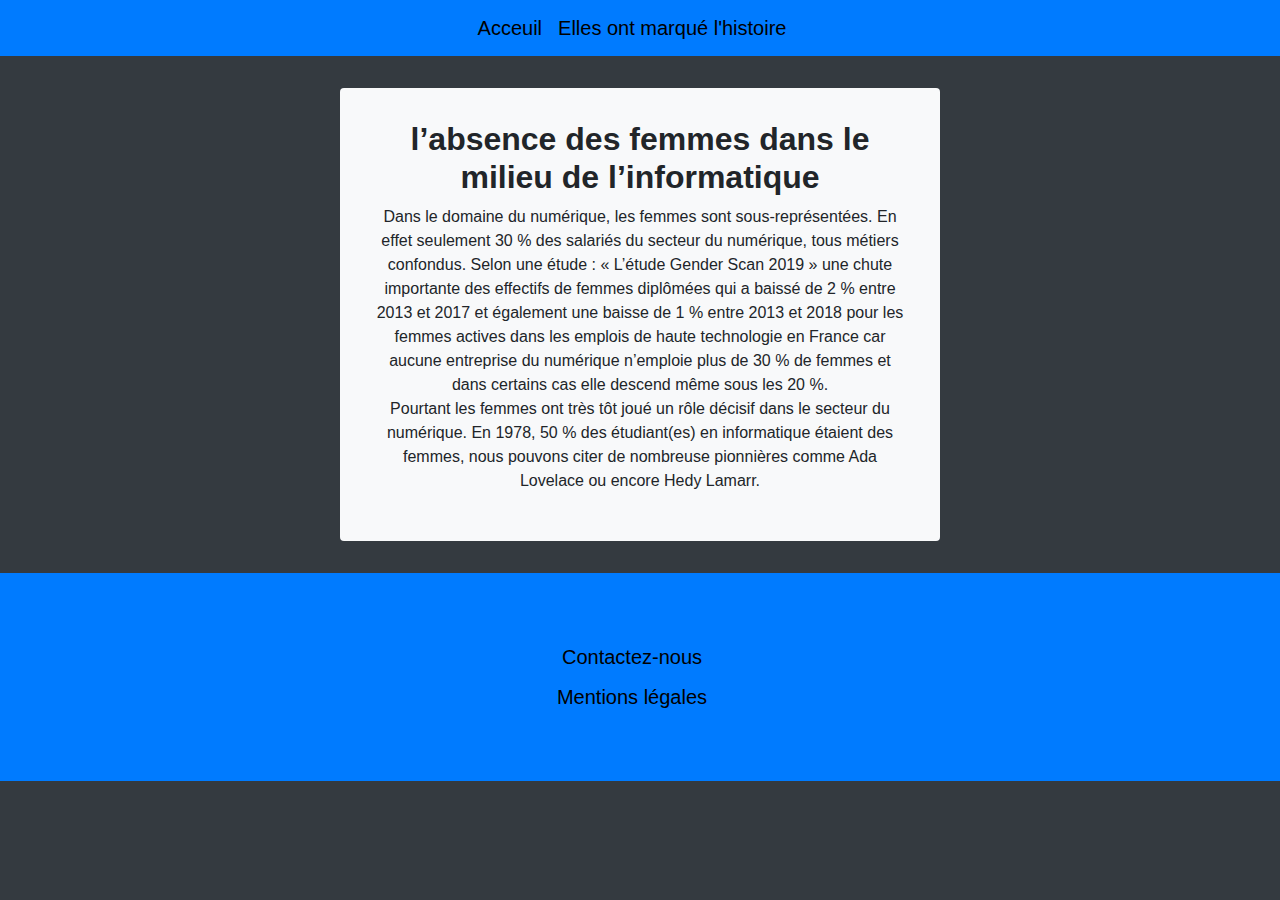
<file: index.html>
<!DOCTYPE html>
<html lang="fr">
<head>
    <meta charset="UTF-8">
    <meta http-equiv="X-UA-Compatible" content="IE=edge">
    <meta name="viewport" content="width=device-width, initial-scale=1.0">
    <link rel="stylesheet" href="https://maxcdn.bootstrapcdn.com/bootstrap/4.0.0/css/bootstrap.min.css" integrity="sha384-Gn5384xqQ1aoWXA+058RXPxPg6fy4IWvTNh0E263XmFcJlSAwiGgFAW/dAiS6JXm" crossorigin="anonymous">
    <link rel="stylesheet" href="./assets/css/styles.css">
    <title>Acceuil - Les femmes et l’informatique</title>
</head>
<body class="bg-dark">
    <header>
        <nav class="navbar bg-primary navbar-expand-sm justify-content-center text-center">
            <ul class="navbar-nav">
                <li class="nav-item">
                  <a class="navbar-brand lightHover" href="index.html">Acceuil</a>
                </li>
                <li class="nav-item">
                  <a class="navbar-brand lightHover" href="marquehistoire.html">Elles ont marqué l'histoire</a>
                </li>
            </ul>
        </nav>
    </header>
    <main>
        <div class="container rounded bg-light padding-top">
            <div class="text-center">
                <h2 class="font-weight-bold">l’absence des femmes dans le milieu de l’informatique</h2>
                <p>Dans le domaine du numérique, les femmes sont sous-représentées. En effet seulement 30 % des salariés du secteur du numérique, tous métiers confondus. Selon une étude : « L’étude Gender Scan 2019 » une chute importante des effectifs de femmes diplômées qui a baissé de 2 % entre 2013 et 2017 et également une baisse de 1 % entre 2013 et 2018 pour les femmes actives dans les emplois de haute technologie en France car aucune entreprise du numérique n’emploie plus de 30 % de femmes et dans certains cas elle descend même sous les 20 %.<br>
                   Pourtant les femmes ont très tôt joué un rôle décisif dans le secteur du numérique. En 1978, 50 % des étudiant(es) en informatique étaient des femmes, nous pouvons citer de nombreuse pionnières comme Ada Lovelace ou encore Hedy Lamarr.</p>
            </div>
        </div>
    </main>
    <footer>
        <div class="jumbotron text-center mb-0 bg-primary rounded-0">
            <ul class="navbar-nav">
                <li class="nav-item">
                  <a class="navbar-brand lightHover" href="contact.html">Contactez-nous</a>
                </li>
                <li class="nav-item">
                  <a class="navbar-brand lightHover" href="mentions.html">Mentions légales</a>
                </li>
            </ul>
        </div>
    </footer>
</body>
</html>
</file>
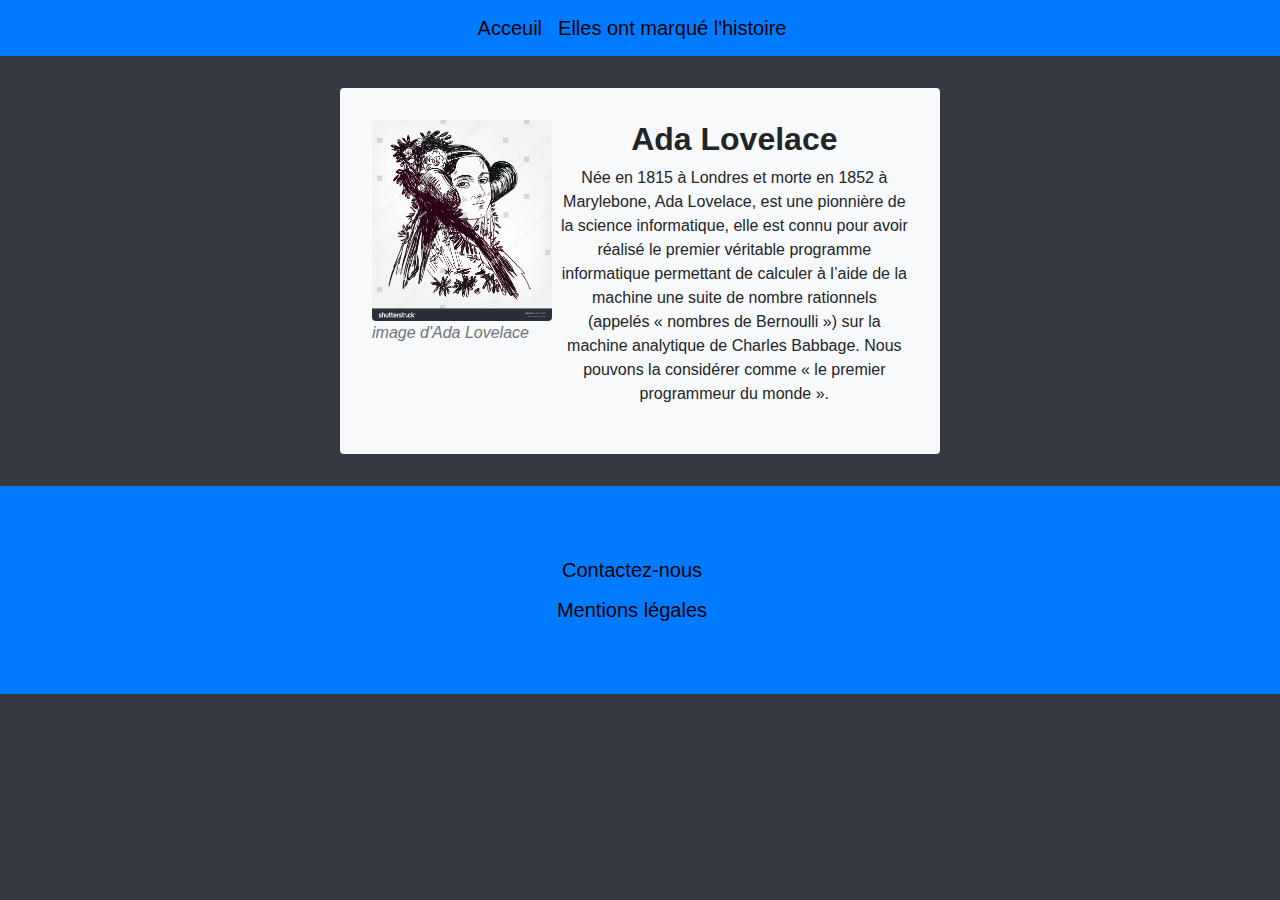
<file: adalovelace.html>
<!DOCTYPE html>
<html lang="fr">
<head>
    <meta charset="UTF-8">
    <meta http-equiv="X-UA-Compatible" content="IE=edge">
    <meta name="viewport" content="width=device-width, initial-scale=1.0">
    <link rel="stylesheet" href="https://maxcdn.bootstrapcdn.com/bootstrap/4.0.0/css/bootstrap.min.css" integrity="sha384-Gn5384xqQ1aoWXA+058RXPxPg6fy4IWvTNh0E263XmFcJlSAwiGgFAW/dAiS6JXm" crossorigin="anonymous">
    <link rel="stylesheet" href="./assets/css/styles.css">
    <title>Ada Lovelace - Les femmes et l’informatique</title>
</head>
<body class="bg-dark">
    <header>
        <nav class="navbar bg-primary navbar-expand-sm justify-content-center text-center">
            <ul class="navbar-nav">
                <li class="nav-item">
                  <a class="navbar-brand lightHover" href="index.html">Acceuil</a>
                </li>
                <li class="nav-item">
                  <a class="navbar-brand lightHover" href="marquehistoire.html">Elles ont marqué l'histoire</a>
                </li>
            </ul>
        </nav>
    </header>
    <main>
        <div class="container rounded bg-light padding-top">
            <div class="row">
                <div class="col-4">
                    <img src="./assets/img/stock-vector-ada-lovelace-vector-sketch-portrait-isolated-1308315484.jpg" alt="image de Ada Lovelace" class="rounded img-fluid mx-auto d-block">
                    <p class="text-muted font-weight-light font-italic">image d'Ada Lovelace</p>
                    <hr class="d-sm-none">
                </div>
                <div class="col text-center">
                    <h2 class="font-weight-bold">Ada Lovelace</h2>
                    <p>Née en 1815 à Londres et morte en 1852 à Marylebone, Ada Lovelace, est une pionnière de la science informatique, elle est connu pour avoir réalisé le premier véritable programme informatique permettant de calculer à l’aide de la machine une suite de nombre rationnels (appelés « nombres de Bernoulli ») sur la machine analytique de Charles Babbage. Nous pouvons la considérer comme « le premier programmeur du monde ».</p>
                </div>
            </div>
        </div>
    </main>
    <footer>
        <div class="jumbotron text-center mb-0 bg-primary rounded-0">
            <ul class="navbar-nav">
                <li class="nav-item">
                  <a class="navbar-brand lightHover" href="contact.html">Contactez-nous</a>
                </li>
                <li class="nav-item">
                  <a class="navbar-brand lightHover" href="mentions.html">Mentions légales</a>
                </li>
            </ul>
        </div>
    </footer>
</body>
</html>
</file>
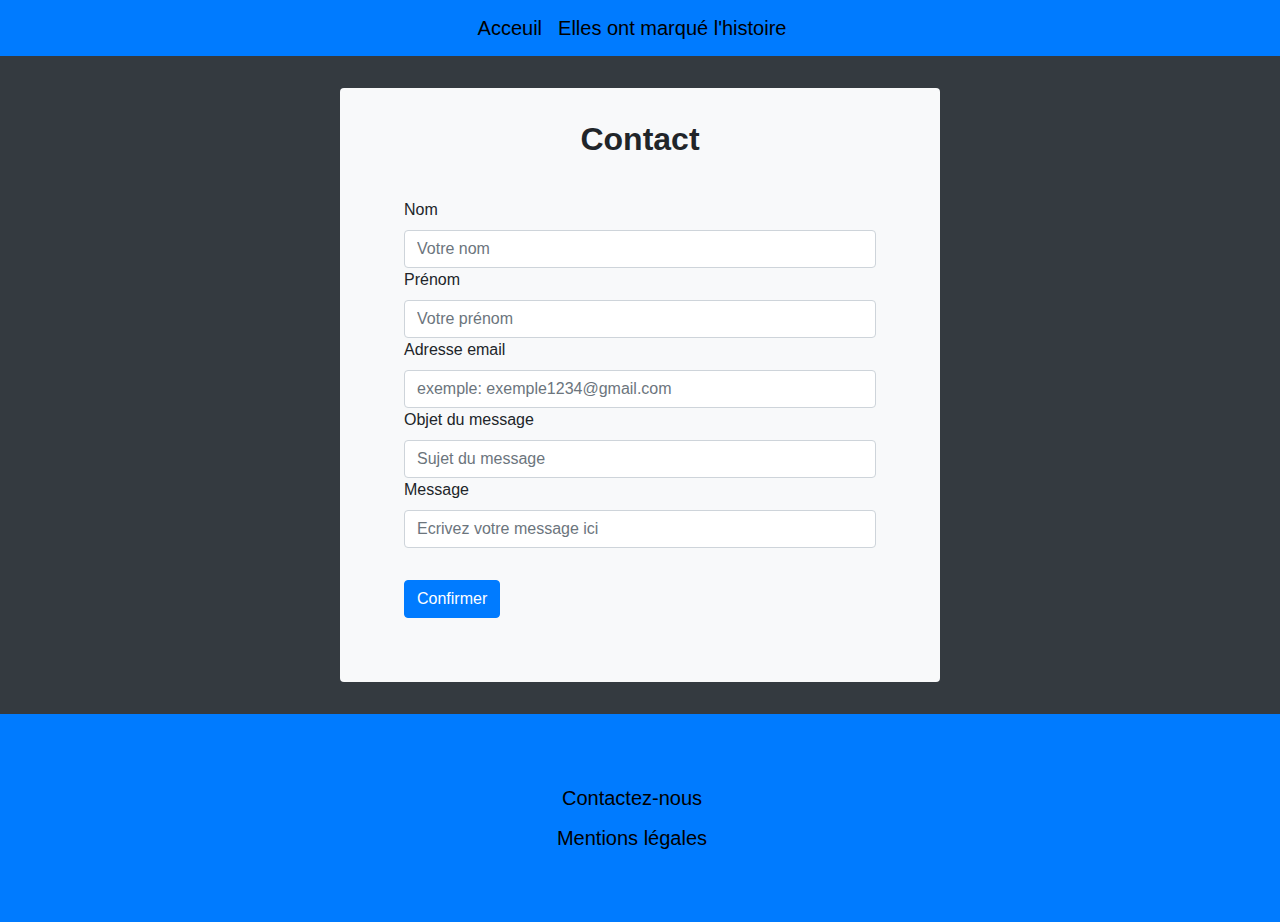
<file: contact.html>
<!DOCTYPE html>
<html lang="fr">
<head>
    <meta charset="UTF-8">
    <meta http-equiv="X-UA-Compatible" content="IE=edge">
    <meta name="viewport" content="width=device-width, initial-scale=1.0">
    <link rel="stylesheet" href="https://maxcdn.bootstrapcdn.com/bootstrap/4.0.0/css/bootstrap.min.css" integrity="sha384-Gn5384xqQ1aoWXA+058RXPxPg6fy4IWvTNh0E263XmFcJlSAwiGgFAW/dAiS6JXm" crossorigin="anonymous">
    <link rel="stylesheet" href="./assets/css/styles.css">
    <title>Contact - Les femmes et l’informatique</title>
</head>
<body class="bg-dark">
    <header>
        <nav class="navbar bg-primary navbar-expand-sm justify-content-center">
            <ul class="navbar-nav">
                <li class="nav-item">
                  <a class="navbar-brand lightHover" href="index.html">Acceuil</a>
                </li>
                <li class="nav-item">
                  <a class="navbar-brand lightHover" href="marquehistoire.html">Elles ont marqué l'histoire</a>
                </li>
            </ul>
        </nav>
    </header>
    <main>
        <div class="container rounded bg-light padding-top">
            <h2 class="font-weight-bold text-center">Contact</h2>
            <form class="needs-validation" method="post">
                <label for="validationTooltip01">Nom</label>
                <input type="text" class="form-control" id="validationTooltip01" placeholder="Votre nom" required>

                <label for="validationTooltip02">Prénom</label>
                <input type="text" class="form-control" id="validationTooltip02" placeholder="Votre prénom" required>

                <label for="validationTooltipEmail">Adresse email</label>
                <input type="text" class="form-control" id="validationTooltipEmail" placeholder="exemple: exemple1234@gmail.com" aria-describedby="validationTooltipUsernamePrepend" required>

                <label for="validationTooltip03">Objet du message</label>
                <input type="text" class="form-control" id="validationTooltip03" placeholder="Sujet du message" required>

                <label for="validationTooltip04">Message</label>
                <input type="text" class="form-control" id="validationTooltip04" placeholder="Ecrivez votre message ici" required>

                <button class="btn btn-primary" type="submit">Confirmer</button>
              </form>
        </div>
    </main>
    <footer>
        <div class="jumbotron text-center mb-0 bg-primary rounded-0">
            <ul class="navbar-nav">
                <li class="nav-item">
                  <a class="navbar-brand lightHover" href="contact.html">Contactez-nous</a>
                </li>
                <li class="nav-item">
                  <a class="navbar-brand lightHover" href="mentions.html">Mentions légales</a>
                </li>
            </ul>
        </div>
    </footer>
</body>
</html>
</file>
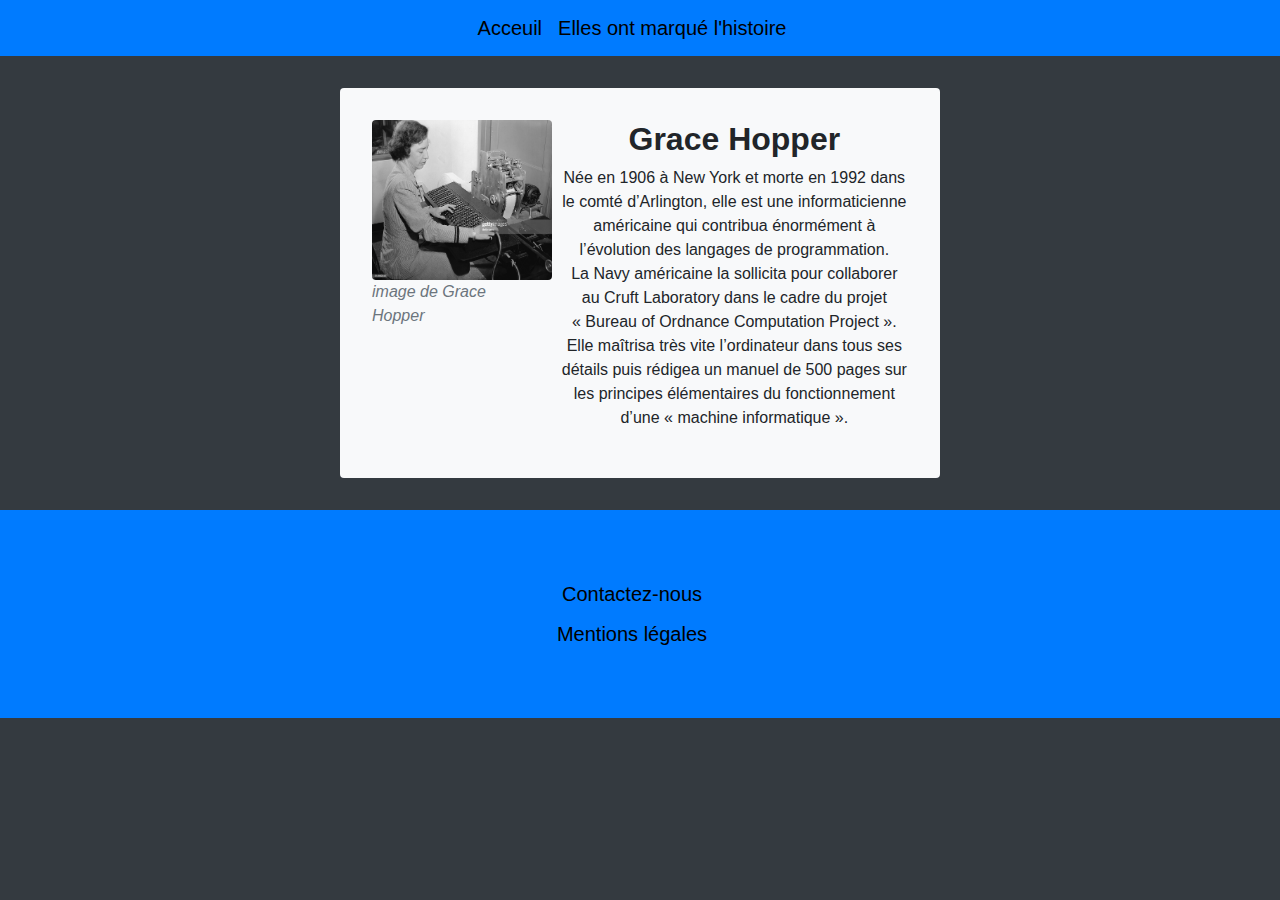
<file: gracehopper.html>
<!DOCTYPE html>
<html lang="fr">
<head>
    <meta charset="UTF-8">
    <meta http-equiv="X-UA-Compatible" content="IE=edge">
    <meta name="viewport" content="width=device-width, initial-scale=1.0">
    <link rel="stylesheet" href="https://maxcdn.bootstrapcdn.com/bootstrap/4.0.0/css/bootstrap.min.css" integrity="sha384-Gn5384xqQ1aoWXA+058RXPxPg6fy4IWvTNh0E263XmFcJlSAwiGgFAW/dAiS6JXm" crossorigin="anonymous">
    <link rel="stylesheet" href="./assets/css/styles.css">
    <title>Grade Hopper - Les femmes et l’informatique</title>
</head>
<body class="bg-dark">
    <header>
        <nav class="navbar bg-primary navbar-expand-sm justify-content-center text-center">
            <ul class="navbar-nav">
                <li class="nav-item">
                  <a class="navbar-brand lightHover" href="index.html">Acceuil</a>
                </li>
                <li class="nav-item">
                  <a class="navbar-brand lightHover" href="marquehistoire.html">Elles ont marqué l'histoire</a>
                </li>
            </ul>
        </nav>
    </header>
    <main>
        <div class="container rounded bg-light padding-top">
            <div class="row">
                <div class="col-4">
                    <img src="./assets/img/gettyimages-514950046-1024x1024.jpg" alt="image de Grace Hopper" class="rounded img-fluid mx-auto d-block">
                    <p class="text-muted font-weight-light font-italic">image de Grace Hopper</p>
                    <hr class="d-sm-none">
                </div>
                <div class="col text-center">
                    <h2 class="font-weight-bold">Grace Hopper</h2>
                    <p>Née en 1906 à New York et morte en 1992 dans le comté d’Arlington, elle est une informaticienne américaine qui contribua énormément à l’évolution des langages de programmation.
                        <br>La Navy américaine la sollicita pour collaborer au Cruft Laboratory dans le cadre du projet « Bureau of Ordnance Computation Project ». Elle maîtrisa très vite l’ordinateur dans tous ses détails puis rédigea un manuel de 500 pages sur les principes élémentaires du fonctionnement d’une « machine informatique ».</p>
                </div>
            </div>
        </div>
    </main>
    <footer>
        <div class="jumbotron text-center mb-0 bg-primary rounded-0">
            <ul class="navbar-nav">
                <li class="nav-item">
                  <a class="navbar-brand lightHover" href="contact.html">Contactez-nous</a>
                </li>
                <li class="nav-item">
                  <a class="navbar-brand lightHover" href="mentions.html">Mentions légales</a>
                </li>
            </ul>
        </div>
    </footer>
</body>
</html>
</file>
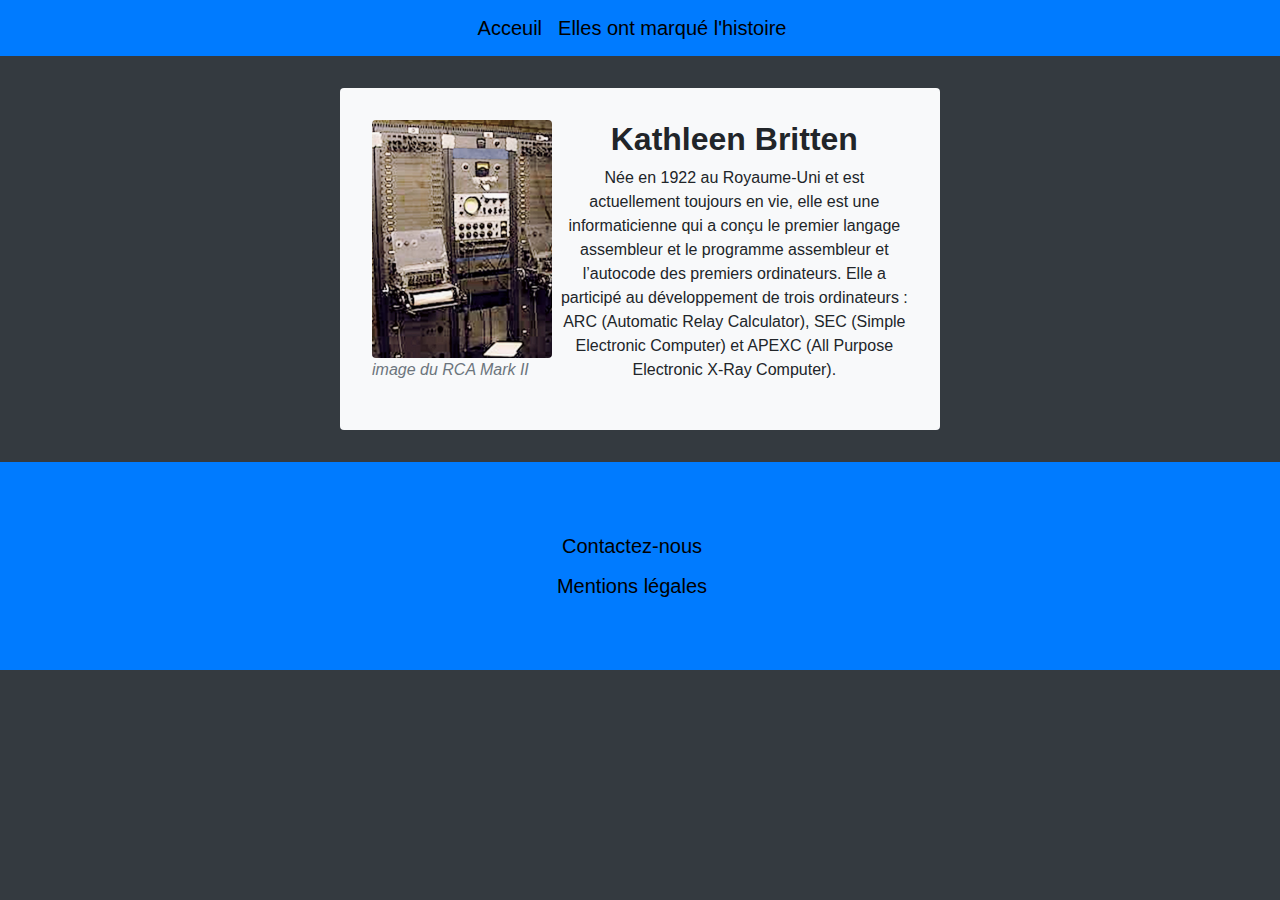
<file: kathleenbritten.html>
<!DOCTYPE html>
<html lang="fr">
<head>
    <meta charset="UTF-8">
    <meta http-equiv="X-UA-Compatible" content="IE=edge">
    <meta name="viewport" content="width=device-width, initial-scale=1.0">
    <link rel="stylesheet" href="https://maxcdn.bootstrapcdn.com/bootstrap/4.0.0/css/bootstrap.min.css" integrity="sha384-Gn5384xqQ1aoWXA+058RXPxPg6fy4IWvTNh0E263XmFcJlSAwiGgFAW/dAiS6JXm" crossorigin="anonymous">
    <link rel="stylesheet" href="./assets/css/styles.css">
    <title>Kathleen Britten - Les femmes et l’informatique</title>
</head>
<body class="bg-dark">
    <header>
        <nav class="navbar bg-primary navbar-expand-sm justify-content-center text-center">
            <ul class="navbar-nav">
                <li class="nav-item">
                  <a class="navbar-brand lightHover" href="index.html">Acceuil</a>
                </li>
                <li class="nav-item">
                  <a class="navbar-brand lightHover" href="marquehistoire.html">Elles ont marqué l'histoire</a>
                </li>
            </ul>
        </nav>
    </header>
    <main>
        <div class="container rounded bg-light padding-top">
            <div class="row">
                <div class="col-4">
                    <img src="./assets/img/RCA Sound Synthesizer.PNG" alt="image du RCA Mark II" class="rounded img-fluid mx-auto d-block">
                    <p class="text-muted font-weight-light font-italic">image du RCA Mark II</p>
                    <hr class="d-sm-none">
                </div>
                <div class="col text-center">
                    <h2 class="font-weight-bold">Kathleen Britten</h2>
                    <p>Née en 1922 au Royaume-Uni et est actuellement toujours en vie, elle est une informaticienne qui a conçu le premier langage assembleur et le programme assembleur et l’autocode des premiers ordinateurs. Elle a participé au développement de trois ordinateurs : ARC (Automatic Relay Calculator), SEC (Simple Electronic Computer) et APEXC (All Purpose Electronic X-Ray Computer).</p>
                </div>
            </div>
        </div>
    </main>
    <footer>
        <div class="jumbotron text-center mb-0 bg-primary rounded-0">
            <ul class="navbar-nav">
                <li class="nav-item">
                  <a class="navbar-brand lightHover" href="contact.html">Contactez-nous</a>
                </li>
                <li class="nav-item">
                  <a class="navbar-brand lightHover" href="mentions.html">Mentions légales</a>
                </li>
            </ul>
        </div>
    </footer>
</body>
</html>
</file>
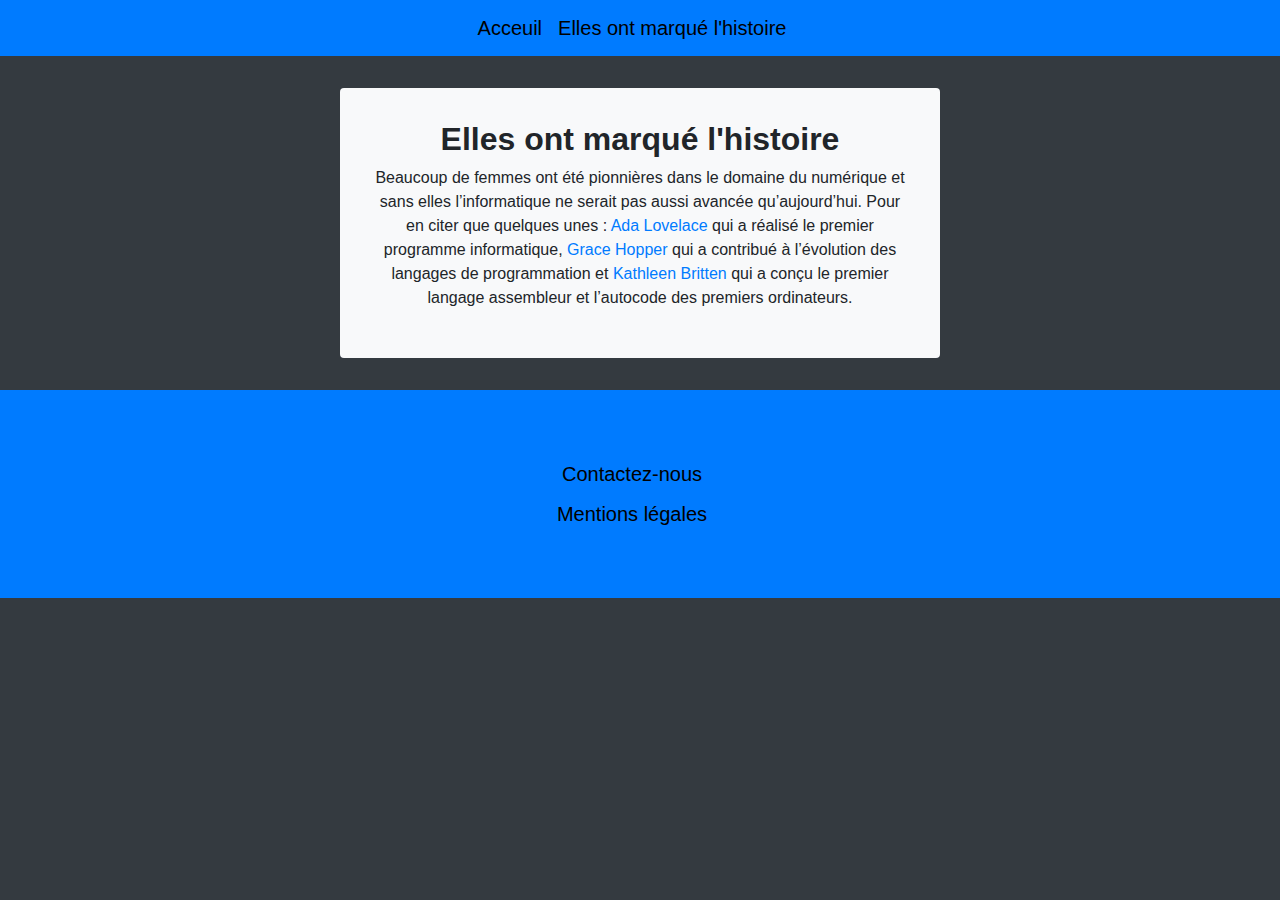
<file: marquehistoire.html>
<!DOCTYPE html>
<html lang="fr">
<head>
    <meta charset="UTF-8">
    <meta http-equiv="X-UA-Compatible" content="IE=edge">
    <meta name="viewport" content="width=device-width, initial-scale=1.0">
    <link rel="stylesheet" href="https://maxcdn.bootstrapcdn.com/bootstrap/4.0.0/css/bootstrap.min.css" integrity="sha384-Gn5384xqQ1aoWXA+058RXPxPg6fy4IWvTNh0E263XmFcJlSAwiGgFAW/dAiS6JXm" crossorigin="anonymous">
    <link rel="stylesheet" href="./assets/css/styles.css">
    <title>Elles ont marqué l'histoire - Les femmes et l’informatique</title>
</head>
<body class="bg-dark">
    <header>
        <nav class="navbar bg-primary navbar-expand-sm justify-content-center text-center">
            <ul class="navbar-nav">
                <li class="nav-item">
                  <a class="navbar-brand lightHover" href="index.html">Acceuil</a>
                </li>
                <li class="nav-item">
                  <a class="navbar-brand lightHover" href="marquehistoire.html">Elles ont marqué l'histoire</a>
                </li>
            </ul>
        </nav>
    </header>
    <main>
        <div class="container rounded bg-light padding-top">
            <div class="text-center">
                <h2 class="font-weight-bold">Elles ont marqué l'histoire</h2>
                <p>Beaucoup de femmes ont été pionnières dans le domaine du numérique et sans elles l’informatique ne serait pas aussi avancée qu’aujourd’hui. Pour en citer que quelques unes : <a href="adalovelace.html">Ada Lovelace</a> qui a réalisé le premier programme informatique, <a href="gracehopper.html">Grace Hopper</a> qui a contribué à l’évolution des langages de programmation et <a href="kathleenbritten.html">Kathleen Britten</a> qui a conçu le premier langage assembleur et l’autocode des premiers ordinateurs.</p>
            </div>
        </div>
    </main>
    <footer>
        <div class="jumbotron text-center mb-0 bg-primary rounded-0">
            <ul class="navbar-nav">
                <li class="nav-item">
                  <a class="navbar-brand lightHover" href="contact.html">Contactez-nous</a>
                </li>
                <li class="nav-item">
                  <a class="navbar-brand lightHover" href="mentions.html">Mentions légales</a>
                </li>
            </ul>
        </div>
    </footer>
</body>
</html>
</file>
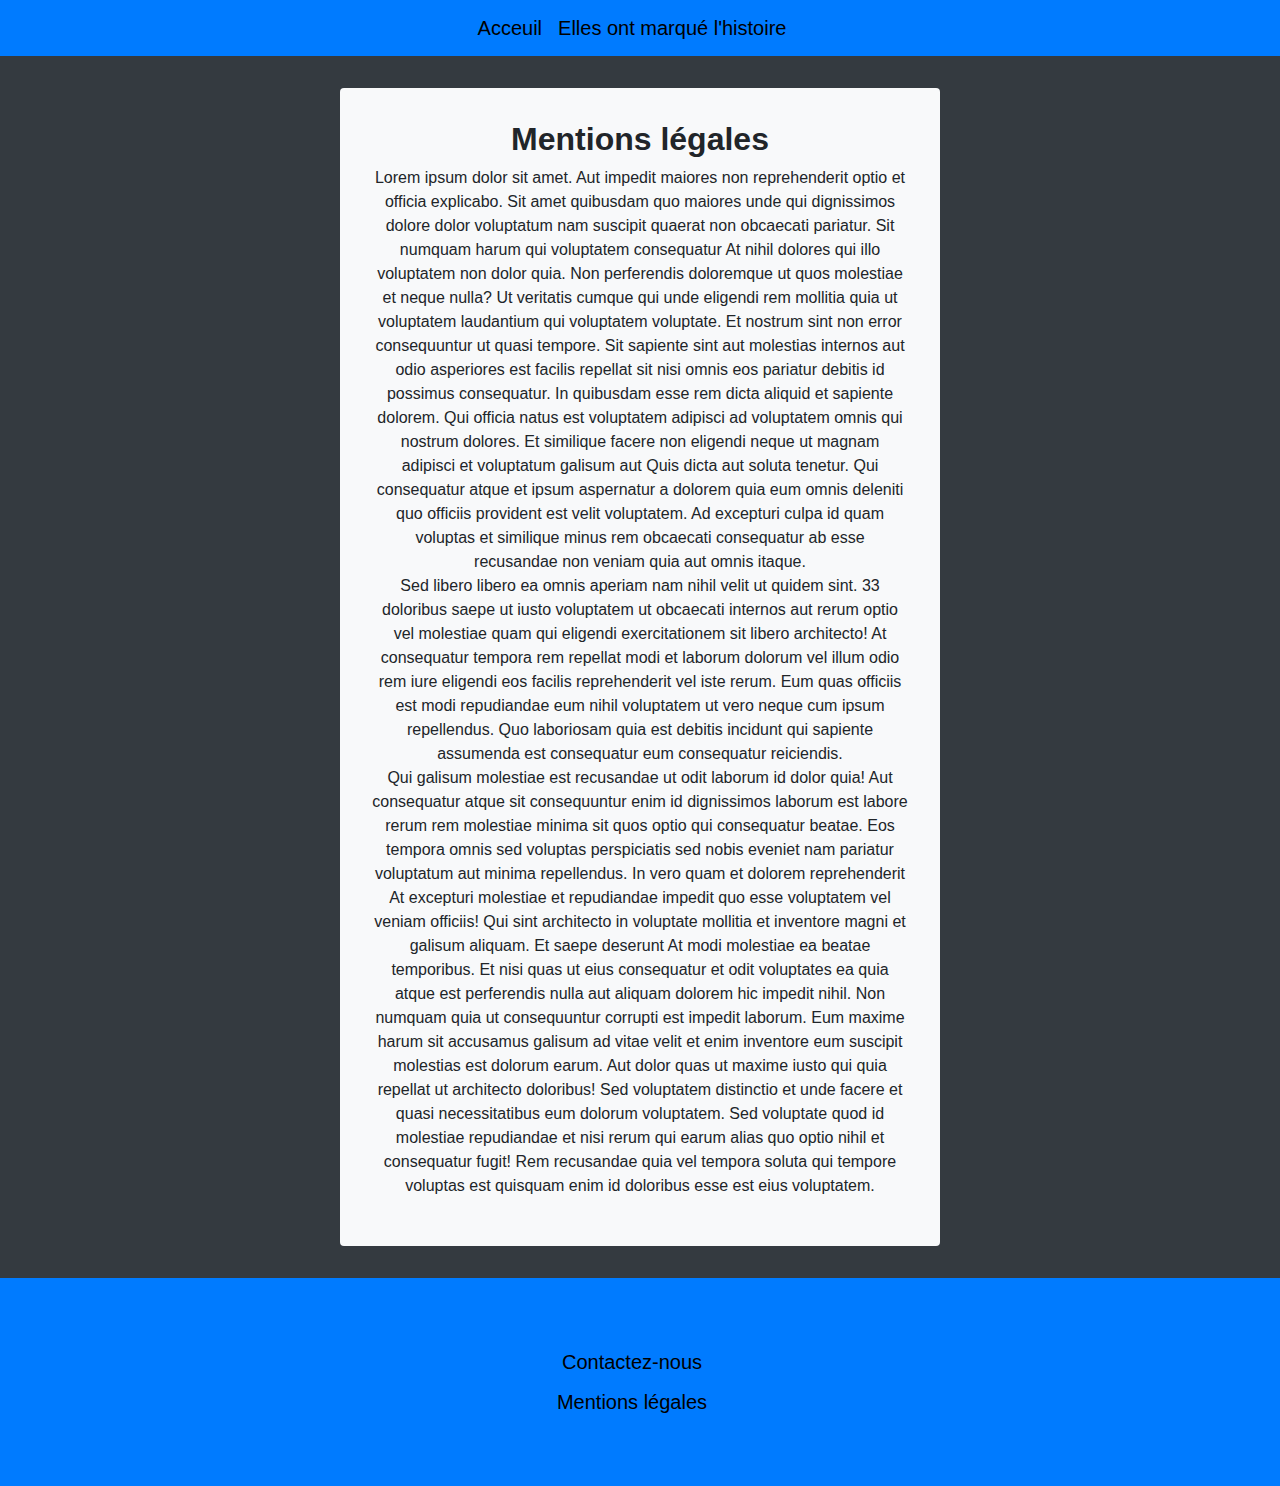
<file: mentions.html>
<!DOCTYPE html>
<html lang="fr">
<head>
    <meta charset="UTF-8">
    <meta http-equiv="X-UA-Compatible" content="IE=edge">
    <meta name="viewport" content="width=device-width, initial-scale=1.0">
    <link rel="stylesheet" href="https://maxcdn.bootstrapcdn.com/bootstrap/4.0.0/css/bootstrap.min.css" integrity="sha384-Gn5384xqQ1aoWXA+058RXPxPg6fy4IWvTNh0E263XmFcJlSAwiGgFAW/dAiS6JXm" crossorigin="anonymous">
    <link rel="stylesheet" href="./assets/css/styles.css">
    <title>Mentions légales - Les femmes et l’informatique</title>
</head>
<body class="bg-dark">
    <header>
        <nav class="navbar bg-primary navbar-expand-sm justify-content-center text-center">
            <ul class="navbar-nav">
                <li class="nav-item">
                  <a class="navbar-brand lightHover" href="index.html">Acceuil</a>
                </li>
                <li class="nav-item">
                  <a class="navbar-brand lightHover" href="marquehistoire.html">Elles ont marqué l'histoire</a>
                </li>
            </ul>
        </nav>
    </header>
    <main>
        <div class="container rounded bg-light padding-top">
            <div class="text-center">
                <h2 class="font-weight-bold">Mentions légales</h2>
                <p>Lorem ipsum dolor sit amet. Aut impedit maiores non reprehenderit optio et officia explicabo. Sit amet quibusdam quo maiores unde qui dignissimos dolore dolor voluptatum nam suscipit quaerat non obcaecati pariatur. Sit numquam harum qui voluptatem consequatur At nihil dolores qui illo voluptatem non dolor quia. Non perferendis doloremque ut quos molestiae et neque nulla? Ut veritatis cumque qui unde eligendi rem mollitia quia ut voluptatem laudantium qui voluptatem voluptate. Et nostrum sint non error consequuntur ut quasi tempore. Sit sapiente sint aut molestias internos aut odio asperiores est facilis repellat sit nisi omnis eos pariatur debitis id possimus consequatur. In quibusdam esse rem dicta aliquid et sapiente dolorem. Qui officia natus est voluptatem adipisci ad voluptatem omnis qui nostrum dolores. Et similique facere non eligendi neque ut magnam adipisci et voluptatum galisum aut Quis dicta aut soluta tenetur. Qui consequatur atque et ipsum aspernatur a dolorem quia eum omnis deleniti quo officiis provident est velit voluptatem. Ad excepturi culpa id quam voluptas et similique minus rem obcaecati consequatur ab esse recusandae non veniam quia aut omnis itaque. <br> Sed libero libero ea omnis aperiam nam nihil velit ut quidem sint. 33 doloribus saepe ut iusto voluptatem ut obcaecati internos aut rerum optio vel molestiae quam qui eligendi exercitationem sit libero architecto! At consequatur tempora rem repellat modi et laborum dolorum vel illum odio rem iure eligendi eos facilis reprehenderit vel iste rerum. Eum quas officiis est modi repudiandae eum nihil voluptatem ut vero neque cum ipsum repellendus. Quo laboriosam quia est debitis incidunt qui sapiente assumenda est consequatur eum consequatur reiciendis. <br>Qui galisum molestiae est recusandae ut odit laborum id dolor quia! Aut consequatur atque sit consequuntur enim id dignissimos laborum est labore rerum rem molestiae minima sit quos optio qui consequatur beatae. Eos tempora omnis sed voluptas perspiciatis sed nobis eveniet nam pariatur voluptatum aut minima repellendus. In vero quam et dolorem reprehenderit At excepturi molestiae et repudiandae impedit quo esse voluptatem vel veniam officiis! Qui sint architecto in voluptate mollitia et inventore magni et galisum aliquam. Et saepe deserunt At modi molestiae ea beatae temporibus. Et nisi quas ut eius consequatur et odit voluptates ea quia atque est perferendis nulla aut aliquam dolorem hic impedit nihil. Non numquam quia ut consequuntur corrupti est impedit laborum. Eum maxime harum sit accusamus galisum ad vitae velit et enim inventore eum suscipit molestias est dolorum earum. Aut dolor quas ut maxime iusto qui quia repellat ut architecto doloribus! Sed voluptatem distinctio et unde facere et quasi necessitatibus eum dolorum voluptatem. Sed voluptate quod id molestiae repudiandae et nisi rerum qui earum alias quo optio nihil et consequatur fugit! Rem recusandae quia vel tempora soluta qui tempore voluptas est quisquam enim id doloribus esse est eius voluptatem.</p>
            </div>
        </div>
    </main>
    <footer>
        <div class="jumbotron text-center mb-0 bg-primary rounded-0">
            <ul class="navbar-nav">
                <li class="nav-item">
                  <a class="navbar-brand lightHover" href="contact.html">Contactez-nous</a>
                </li>
                <li class="nav-item">
                  <a class="navbar-brand lightHover" href="mentions.html">Mentions légales</a>
                </li>
            </ul>
        </div>
    </footer>
</body>
</html>
</file>
<file: assets/css/styles.css>
.nav-item a {
    color: black;
}
.lightHover:hover {
    color: white;
}
.container {
    max-width: 600px;
    margin-top: 2rem;
    margin-bottom: 2rem;
    padding: 2rem;
}
form {
    padding: 2rem;
}
form button {
    margin-top: 2rem;
}
img {
    min-height: 160px;
    min-width: 180px;
}
</file>
